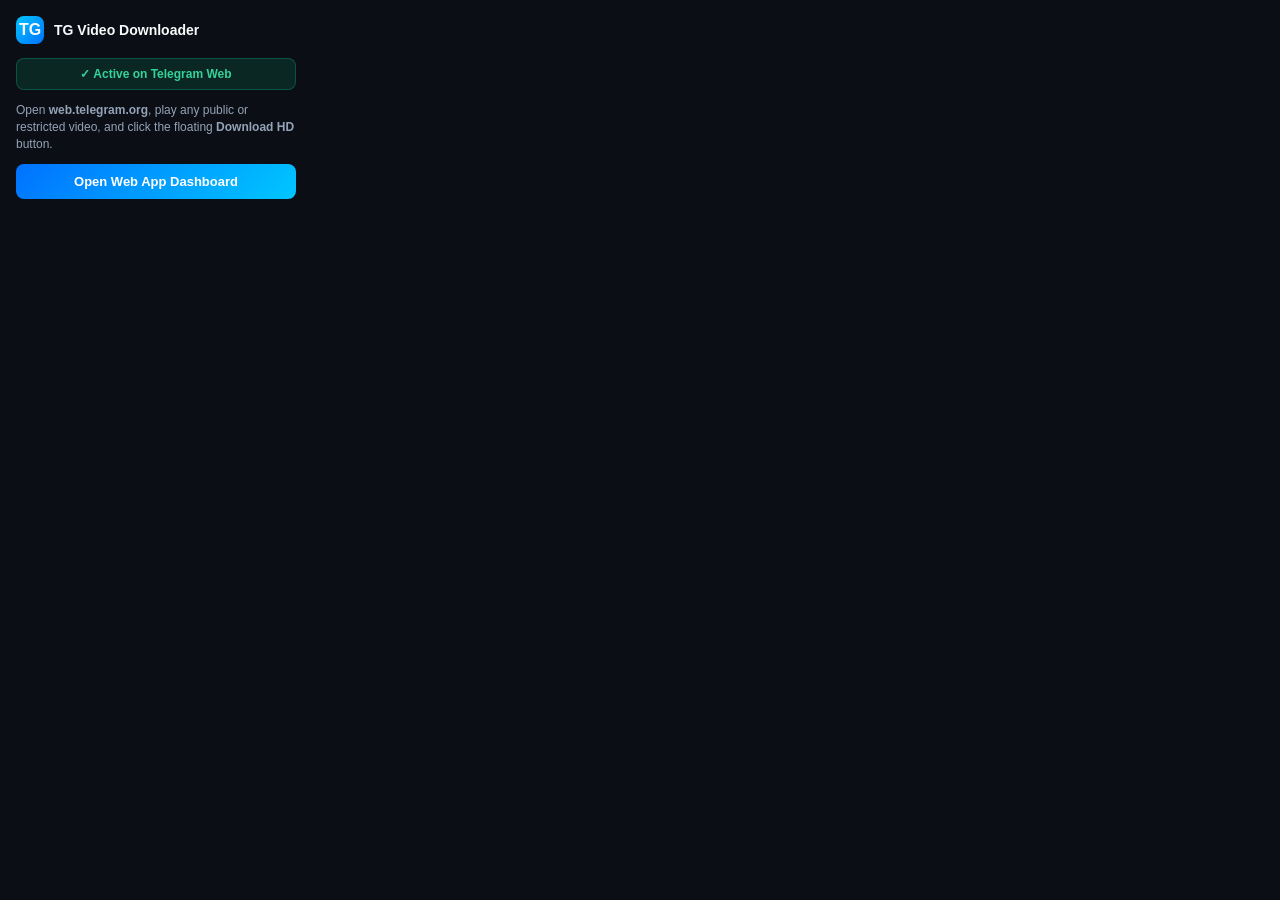
<file: extension/popup.html>
<!DOCTYPE html>
<html>
<head>
  <meta charset="utf-8">
  <style>
    body {
      width: 280px;
      font-family: -apple-system, BlinkMacSystemFont, 'Segoe UI', Roboto, sans-serif;
      background: #0B0E14;
      color: #F8FAFC;
      margin: 0;
      padding: 16px;
    }
    .header {
      display: flex;
      align-items: center;
      gap: 10px;
      margin-bottom: 14px;
    }
    .icon {
      width: 28px;
      height: 28px;
      background: linear-gradient(135deg, #00C6FF 0%, #0072FF 100%);
      border-radius: 8px;
      display: flex;
      align-items: center;
      justify-content: center;
      font-weight: bold;
    }
    h3 {
      margin: 0;
      font-size: 14px;
    }
    p {
      font-size: 12px;
      color: #94A3B8;
      line-height: 1.4;
      margin-bottom: 12px;
    }
    .status {
      background: rgba(16, 185, 129, 0.15);
      border: 1px solid rgba(16, 185, 129, 0.3);
      color: #34D399;
      padding: 8px 12px;
      border-radius: 8px;
      font-size: 12px;
      font-weight: 600;
      text-align: center;
      margin-bottom: 12px;
    }
    .btn {
      display: block;
      width: 100%;
      background: linear-gradient(135deg, #0072FF 0%, #00C6FF 100%);
      color: #FFF;
      text-align: center;
      padding: 10px 0;
      border-radius: 8px;
      text-decoration: none;
      font-size: 13px;
      font-weight: 700;
      box-sizing: border-box;
    }
  </style>
</head>
<body>
  <div class="header">
    <div class="icon">TG</div>
    <h3>TG Video Downloader</h3>
  </div>
  <div class="status">✓ Active on Telegram Web</div>
  <p>Open <strong>web.telegram.org</strong>, play any public or restricted video, and click the floating <strong>Download HD</strong> button.</p>
  <a href="http://localhost:8000" target="_blank" class="btn">Open Web App Dashboard</a>
</body>
</html>
</file>
